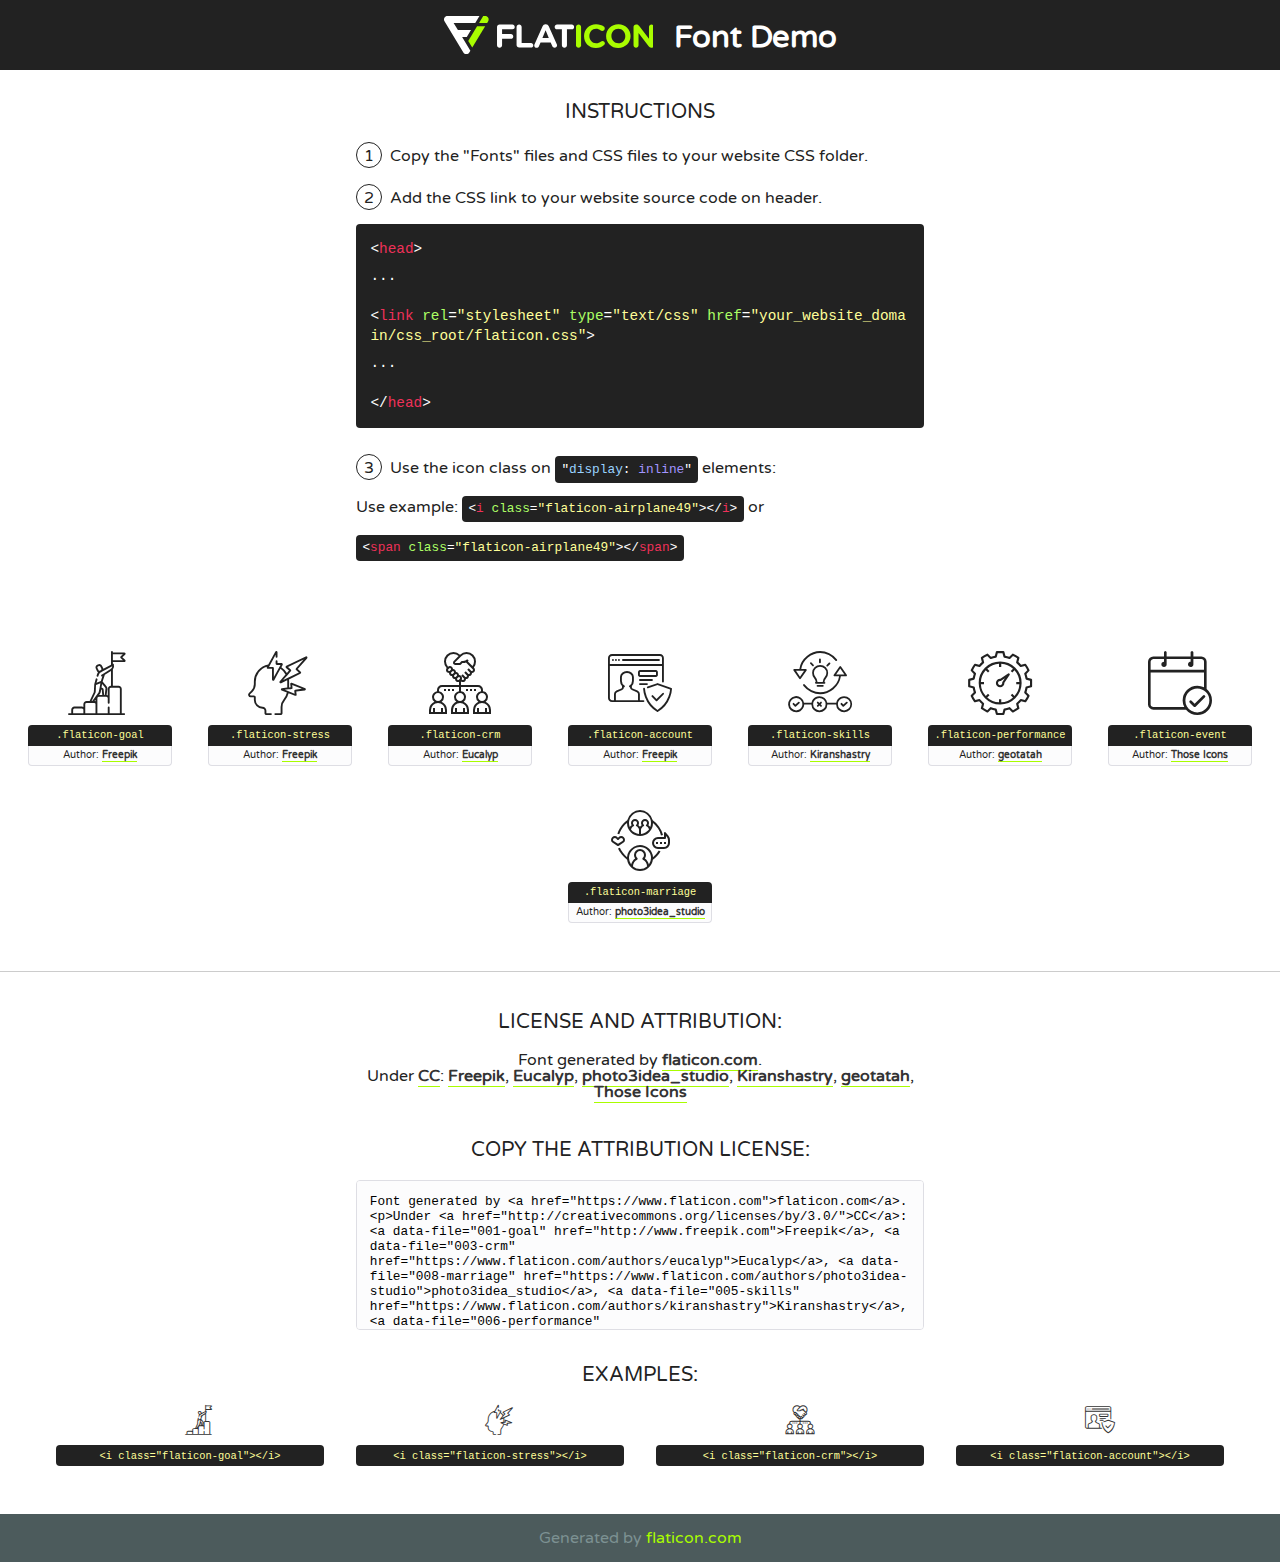
<file: fonts/flaticon/font/flaticon.html>
<!DOCTYPE html>
<!--
  Flaticon icon font: Flaticon
  Creation date: 10/02/2020 02:17
-->
<html>
<!DOCTYPE html>
<html>

<head>
    <title>Flaticon WebFont</title>
    <link href="http://fonts.googleapis.com/css?family=Varela+Round" rel="stylesheet" type="text/css" />
    <link rel="stylesheet" type="text/css" href="flaticon.css">
    <meta charset="UTF-8">
    <style>
    html, body, div, span, applet, object, iframe,
    h1, h2, h3, h4, h5, h6, p, blockquote, pre,
    a, abbr, acronym, address, big, cite, code,
    del, dfn, em, img, ins, kbd, q, s, samp,
    small, strike, strong, sub, sup, tt, var,
    b, u, i, center,
    dl, dt, dd, ol, ul, li,
    fieldset, form, label, legend,
    table, caption, tbody, tfoot, thead, tr, th, td,
    article, aside, canvas, details, embed, 
    figure, figcaption, footer, header, hgroup, 
    menu, nav, output, ruby, section, summary,
    time, mark, audio, video {
        margin: 0;
        padding: 0;
        border: 0;
        font-size: 100%;
        font: inherit;
        vertical-align: baseline;
    }
    /* HTML5 display-role reset for older browsers */
    article, aside, details, figcaption, figure, 
    footer, header, hgroup, menu, nav, section {
        display: block;
    }
    body {
        line-height: 1;
    }
    ol, ul {
        list-style: none;
    }
    blockquote, q {
        quotes: none;
    }
    blockquote:before, blockquote:after,
    q:before, q:after {
        content: '';
        content: none;
    }
    table {
        border-collapse: collapse;
        border-spacing: 0;
    }
    body {
        font-family: 'Varela Round', Helvetica, Arial, sans-serif;
        font-size: 16px;
        color: #222;
    }
    a {
        color: #333;
        border-bottom: 1px solid #a9fd00;
        font-weight: bold;
        text-decoration: none;
    }
    * {
        -moz-box-sizing: border-box;
        -webkit-box-sizing: border-box;
        box-sizing: border-box;
        margin: 0;
        padding: 0;
    }
    [class^="flaticon-"]:before, [class*=" flaticon-"]:before, [class^="flaticon-"]:after, [class*=" flaticon-"]:after {
        font-family: Flaticon;
        font-size: 30px;
        font-style: normal;
        margin-left: 20px;
        color: #333;
    }
    .wrapper {
        max-width: 600px;
        margin: auto;
        padding: 0 1em;
    }
    .title {
        font-size: 1.25em;
        text-align: center;
        margin-bottom: 1em;
        text-transform: uppercase;
    }
    header {
        text-align: center;
        background-color: #222;
        color: #fff;
        padding: 1em;
    }
    header .logo {
        width: 210px;
        height: 38px;
        display: inline-block;
        vertical-align: middle;
        margin-right: 1em;
        border: none;
    }
    header strong {
        font-size: 1.95em;
        font-weight: bold;
        vertical-align: middle;
        margin-top: 5px;
        display: inline-block;
    }
    .demo {
        margin: 2em auto;
        line-height: 1.25em;
    }
    .demo ul li {
        margin-bottom: 1em;
    }
    .demo ul li .num {
        color: #222;
        border-radius: 20px;
        display: inline-block;
        width: 26px;
        padding: 3px;
        height: 26px;
        text-align: center;
        margin-right: 0.5em;
        border: 1px solid #222;
    }
    .demo ul li code {
        background-color: #222;
        border-radius: 4px;
        padding: 0.25em 0.5em;
        display: inline-block;
        color: #fff;
        font-family: Consolas,Monaco,Lucida Console,Liberation Mono,DejaVu Sans Mono,Bitstream Vera Sans Mono,Courier New, monospace;
        font-weight: lighter;
        margin-top: 1em;
        font-size: 0.8em;
        word-break: break-all;
    }
    .demo ul li code.big {
        padding: 1em;
        font-size: 0.9em;
    }
    .demo ul li code .red {
        color: #EF3159;
    }
    .demo ul li code .green {
        color: #ACFF65;
    }
    .demo ul li code .yellow {
        color: #FFFF99;
    }
    .demo ul li code .blue {
        color: #99D3FF;
    }
    .demo ul li code .purple {
        color: #A295FF;
    }
    .demo ul li code .dots {
        margin-top: 0.5em;
        display: block;
    }
    #glyphs {
        border-bottom: 1px solid #ccc;
        padding: 2em 0;
        text-align: center;
    }
    .glyph {
        display: inline-block;
        width: 9em;
        margin: 1em;
        text-align: center;
        vertical-align: top;
        background: #FFF;
    }
    .glyph .glyph-icon {
        padding: 10px;
        display: block;
        font-family:"Flaticon";
        font-size: 64px;
        line-height: 1;
    }
    .glyph .glyph-icon:before {
        font-size: 64px;
        color: #222;
        margin-left: 0;
    }
    .class-name {
        font-size: 0.65em;
        background-color: #222;
        color: #fff;
        border-radius: 4px 4px 0 0;
        padding: 0.5em;
        color: #FFFF99;
        font-family: Consolas,Monaco,Lucida Console,Liberation Mono,DejaVu Sans Mono,Bitstream Vera Sans Mono,Courier New, monospace;
    }
    .author-name {
        font-size: 0.6em;
        background-color: #fcfcfd;
        border: 1px solid #DEDEE4;
        border-top: 0;
        border-radius: 0 0 4px 4px;
        padding: 0.5em;
    }
    .class-name:last-child {
        font-size: 10px;
        color:#888;
    }
    .class-name:last-child a {
        font-size: 10px;
        color:#555;
    }
    .class-name:last-child a:hover {
        color:#a9fd00;
    }
    .glyph > input {
        display: block;
        width: 100px;
        margin: 5px auto;
        text-align: center;
        font-size: 12px;
        cursor: text;
    }
    .glyph > input.icon-input {
        font-family:"Flaticon";
        font-size: 16px;
        margin-bottom: 10px;
    }
    .attribution .title {
        margin-top: 2em;
    }
    .attribution textarea {
        background-color: #fcfcfd;
        padding: 1em;
        border: none;
        box-shadow: none;
        border: 1px solid #DEDEE4;
        border-radius: 4px;
        resize: none;
        width: 100%;
        height: 150px;
        font-size: 0.8em;
        font-family: Consolas,Monaco,Lucida Console,Liberation Mono,DejaVu Sans Mono,Bitstream Vera Sans Mono,Courier New, monospace;
        -webkit-appearance: none;
    }
    .iconsuse {
        margin: 2em auto;
        text-align: center;
        max-width: 1200px;
    }
    .iconsuse:after {
        content: '';
        display: table;
        clear: both;
    }
    .iconsuse .image {
        float: left;
        width: 25%;
        padding: 0 1em;
    }
    .iconsuse .image p {
        margin-bottom: 1em;
    }
    .iconsuse .image span {
        display: block;
        font-size: 0.65em;
        background-color: #222;
        color: #fff;
        border-radius: 4px;
        padding: 0.5em;
        color: #FFFF99;
        margin-top: 1em;
        font-family: Consolas,Monaco,Lucida Console,Liberation Mono,DejaVu Sans Mono,Bitstream Vera Sans Mono,Courier New, monospace;
    }
    #footer {
        text-align: center;
        background-color: #4C5B5C;
        color: #7c9192;
        padding: 1em;
    }
    #footer a {
        border: none;
        color: #a9fd00;
        font-weight: normal;
    }
    @media (max-width: 960px) {
        .iconsuse .image {
            width: 50%;
        }
    }
    @media (max-width: 560px) {
        .iconsuse .image {
            width: 100%;
        }
    }
    </style>
</head>

<body class="characters-off">

    <header>
        <a href="https://www.flaticon.com" target="_blank" class="logo">
            <svg version="1.1" xmlns="http://www.w3.org/2000/svg" xmlns:xlink="http://www.w3.org/1999/xlink" xmlns:a="http://ns.adobe.com/AdobeSVGViewerExtensions/3.0/" viewBox="0 0 560.875 102.036" enable-background="new 0 0 560.875 102.036" xml:space="preserve">
                <defs>
                </defs>
                <g>
                    <g class="letters">
                        <path fill="#ffffff" d="M141.596,29.675c0-3.777,2.985-6.767,6.764-6.767h34.438c3.426,0,6.15,2.728,6.15,6.15
                        c0,3.43-2.724,6.149-6.15,6.149h-27.674v13.091h23.719c3.429,0,6.151,2.724,6.151,6.15c0,3.43-2.723,6.149-6.151,6.149h-23.719
                        v17.574c0,3.773-2.986,6.761-6.764,6.761c-3.779,0-6.764-2.989-6.764-6.761V29.675z"></path>
                        <path fill="#ffffff" d="M193.844,29.149c0-3.781,2.985-6.767,6.764-6.767c3.776,0,6.763,2.985,6.763,6.767v42.957h25.039
                        c3.426,0,6.149,2.726,6.149,6.153c0,3.425-2.723,6.15-6.149,6.15h-31.802c-3.779,0-6.764-2.986-6.764-6.768V29.149z"></path>
                        <path fill="#ffffff" d="M241.891,75.71l21.438-48.407c1.492-3.341,4.215-5.357,7.906-5.357h0.792
                        c3.686,0,6.323,2.017,7.815,5.357l21.439,48.407c0.436,0.967,0.701,1.845,0.701,2.723c0,3.602-2.809,6.501-6.414,6.501
                        c-3.161,0-5.269-1.845-6.499-4.655l-4.132-9.661h-27.059l-4.301,10.102c-1.144,2.631-3.426,4.214-6.237,4.214
                        c-3.517,0-6.24-2.81-6.24-6.325C241.1,77.64,241.451,76.677,241.891,75.71z M279.932,58.666l-8.521-20.297l-8.526,20.297H279.932
                        z"></path>
                        <path fill="#ffffff" d="M314.864,35.387H301.86c-3.429,0-6.239-2.813-6.239-6.238c0-3.429,2.811-6.24,6.239-6.24h39.533
                        c3.426,0,6.237,2.811,6.237,6.24c0,3.425-2.811,6.238-6.237,6.238h-13.001v42.785c0,3.773-2.99,6.761-6.764,6.761
                        c-3.779,0-6.764-2.989-6.764-6.761V35.387z"></path>
                        <path fill="#A9FD00" d="M352.615,29.149c0-3.781,2.985-6.767,6.767-6.767c3.774,0,6.761,2.985,6.761,6.767v49.024
                        c0,3.773-2.987,6.761-6.761,6.761c-3.781,0-6.767-2.989-6.767-6.761V29.149z"></path>
                        <path fill="#A9FD00" d="M374.132,53.836v-0.179c0-17.481,13.178-31.801,32.065-31.801c9.22,0,15.459,2.458,20.557,6.238
                        c1.402,1.054,2.637,2.985,2.637,5.357c0,3.692-2.985,6.59-6.681,6.59c-1.845,0-3.071-0.702-4.044-1.319
                        c-3.776-2.813-7.729-4.393-12.562-4.393c-10.364,0-17.831,8.611-17.831,19.154v0.173c0,10.542,7.291,19.329,17.831,19.329
                        c5.715,0,9.492-1.756,13.359-4.834c1.049-0.874,2.458-1.491,4.039-1.491c3.429,0,6.325,2.813,6.325,6.236
                        c0,2.106-1.056,3.78-2.282,4.834c-5.539,4.834-12.036,7.733-21.878,7.733C387.572,85.464,374.132,71.493,374.132,53.836z"></path>
                        <path fill="#A9FD00" d="M433.009,53.836v-0.179c0-17.481,13.79-31.801,32.766-31.801c18.981,0,32.592,14.143,32.592,31.628v0.173
                        c0,17.483-13.785,31.807-32.769,31.807C446.625,85.464,433.009,71.32,433.009,53.836z M484.224,53.836v-0.179
                        c0-10.539-7.725-19.326-18.626-19.326c-10.893,0-18.449,8.611-18.449,19.154v0.173c0,10.542,7.73,19.329,18.626,19.329
                        C476.676,72.986,484.224,64.378,484.224,53.836z"></path>
                        <path fill="#A9FD00" d="M506.233,29.321c0-3.774,2.99-6.763,6.767-6.763h1.401c3.252,0,5.183,1.583,7.029,3.953l26.093,34.265
                        V29.059c0-3.692,2.99-6.677,6.681-6.677c3.683,0,6.671,2.985,6.671,6.677v48.934c0,3.78-2.987,6.765-6.764,6.765h-0.436
                        c-3.257,0-5.188-1.581-7.034-3.953l-27.056-35.492v32.944c0,3.687-2.985,6.676-6.678,6.676c-3.683,0-6.673-2.989-6.673-6.676
                        V29.321z"></path>
                    </g>
                    <g class="insignia">
                        <path fill="#ffffff" d="M48.372,56.137h12.517l11.156-18.537H37.186L25.688,18.539h57.825L94.668,0H9.271
                        C5.925,0,2.842,1.801,1.198,4.716c-1.644,2.907-1.593,6.482,0.134,9.343l50.38,83.501c1.678,2.781,4.689,4.476,7.938,4.476
                        c3.246,0,6.257-1.695,7.935-4.476l2.898-4.804L48.372,56.137z"></path>
                        <g class="i">
                            <path fill="#A9FD00" d="M93.575,18.539h0.031v0.004l21.652,0.004l2.705-4.488c1.727-2.861,1.778-6.436,0.133-9.343
                            C116.454,1.801,113.371,0,110.026,0h-5.294L93.575,18.539z"></path>
                            <polygon fill="#A9FD00" points="88.291,27.356 64.725,66.486 75.519,84.404 109.942,27.356"></polygon>
                        </g>
                    </g>
                </g>
            </svg>
        </a>
        <strong>Font Demo</strong>
    </header>


    <section class="demo wrapper">

        <p class="title">Instructions</p>

        <ul>
            <li>
                <span class="num">1</span>Copy the "Fonts" files and CSS files to your website CSS folder.
            </li>
            <li>
                <span class="num">2</span>Add the CSS link to your website source code on header.
                <code class="big">
                    &lt;<span class="red">head</span>&gt;
                    <br/><span class="dots">...</span>
                    <br/>&lt;<span class="red">link</span> <span class="green">rel</span>=<span class="yellow">"stylesheet"</span> <span class="green">type</span>=<span class="yellow">"text/css"</span> <span class="green">href</span>=<span class="yellow">"your_website_domain/css_root/flaticon.css"</span>&gt;
                    <br/><span class="dots">...</span>
                    <br/>&lt;/<span class="red">head</span>&gt;
                </code>
            </li>

            <li>
                <p>
                    <span class="num">3</span>Use the icon class on <code>"<span class="blue">display</span>:<span class="purple"> inline</span>"</code> elements:
                    <br />
                    Use example: <code>&lt;<span class="red">i</span> <span class="green">class</span>=<span class="yellow">&quot;flaticon-airplane49&quot;</span>&gt;&lt;/<span class="red">i</span>&gt;</code> or <code>&lt;<span class="red">span</span> <span class="green">class</span>=<span class="yellow">&quot;flaticon-airplane49&quot;</span>&gt;&lt;/<span class="red">span</span>&gt;</code>
            </li>
        </ul>

    </section>




   <section id="glyphs">          
    
      
        <div class="glyph"><div class="glyph-icon flaticon-goal"></div>
            <div class="class-name">.flaticon-goal</div>
            <div class="author-name">Author: <a data-file="001-goal" href="http://www.freepik.com">Freepik</a> </div> 
        </div>        
        
        <div class="glyph"><div class="glyph-icon flaticon-stress"></div>
            <div class="class-name">.flaticon-stress</div>
            <div class="author-name">Author: <a data-file="002-stress" href="http://www.freepik.com">Freepik</a> </div> 
        </div>        
        
        <div class="glyph"><div class="glyph-icon flaticon-crm"></div>
            <div class="class-name">.flaticon-crm</div>
            <div class="author-name">Author: <a data-file="003-crm" href="https://www.flaticon.com/authors/eucalyp">Eucalyp</a> </div> 
        </div>        
        
        <div class="glyph"><div class="glyph-icon flaticon-account"></div>
            <div class="class-name">.flaticon-account</div>
            <div class="author-name">Author: <a data-file="004-account" href="http://www.freepik.com">Freepik</a> </div> 
        </div>        
        
        <div class="glyph"><div class="glyph-icon flaticon-skills"></div>
            <div class="class-name">.flaticon-skills</div>
            <div class="author-name">Author: <a data-file="005-skills" href="https://www.flaticon.com/authors/kiranshastry">Kiranshastry</a> </div> 
        </div>        
        
        <div class="glyph"><div class="glyph-icon flaticon-performance"></div>
            <div class="class-name">.flaticon-performance</div>
            <div class="author-name">Author: <a data-file="006-performance" href="https://www.flaticon.com/authors/geotatah">geotatah</a> </div> 
        </div>        
        
        <div class="glyph"><div class="glyph-icon flaticon-event"></div>
            <div class="class-name">.flaticon-event</div>
            <div class="author-name">Author: <a data-file="007-event" href="https://www.flaticon.com/authors/those-icons">Those Icons</a> </div> 
        </div>        
        
        <div class="glyph"><div class="glyph-icon flaticon-marriage"></div>
            <div class="class-name">.flaticon-marriage</div>
            <div class="author-name">Author: <a data-file="008-marriage" href="https://www.flaticon.com/authors/photo3idea-studio">photo3idea_studio</a> </div> 
        </div>        
        

    </section>



    <section class="attribution wrapper"   style="text-align:center;">

      <div class="title">License and attribution:</div><div class="attrDiv">Font generated by <a href="https://www.flaticon.com">flaticon.com</a>. <div><p>Under <a href="http://creativecommons.org/licenses/by/3.0/">CC</a>: <a data-file="001-goal" href="http://www.freepik.com">Freepik</a>, <a data-file="003-crm" href="https://www.flaticon.com/authors/eucalyp">Eucalyp</a>, <a data-file="008-marriage" href="https://www.flaticon.com/authors/photo3idea-studio">photo3idea_studio</a>, <a data-file="005-skills" href="https://www.flaticon.com/authors/kiranshastry">Kiranshastry</a>, <a data-file="006-performance" href="https://www.flaticon.com/authors/geotatah">geotatah</a>, <a data-file="007-event" href="https://www.flaticon.com/authors/those-icons">Those Icons</a></p>  </div>
      </div>
      <div class="title">Copy the Attribution License:</div>

    <textarea onclick="this.focus();this.select();">Font generated by &lt;a href=&quot;https://www.flaticon.com&quot;&gt;flaticon.com&lt;/a&gt;. <p>Under <a href="http://creativecommons.org/licenses/by/3.0/">CC</a>: <a data-file="001-goal" href="http://www.freepik.com">Freepik</a>, <a data-file="003-crm" href="https://www.flaticon.com/authors/eucalyp">Eucalyp</a>, <a data-file="008-marriage" href="https://www.flaticon.com/authors/photo3idea-studio">photo3idea_studio</a>, <a data-file="005-skills" href="https://www.flaticon.com/authors/kiranshastry">Kiranshastry</a>, <a data-file="006-performance" href="https://www.flaticon.com/authors/geotatah">geotatah</a>, <a data-file="007-event" href="https://www.flaticon.com/authors/those-icons">Those Icons</a></p>  
     </textarea>

    </section>

    <section class="iconsuse">

          <div class="title">Examples:</div>            
             
            <div class="image">
                <p>
                    <i class="glyph-icon flaticon-goal"></i> 
                    <span>&lt;i class=&quot;flaticon-goal&quot;&gt;&lt;/i&gt;</span>
                </p>
            </div>
            
            <div class="image">
                <p>
                    <i class="glyph-icon flaticon-stress"></i> 
                    <span>&lt;i class=&quot;flaticon-stress&quot;&gt;&lt;/i&gt;</span>
                </p>
            </div>
            
            <div class="image">
                <p>
                    <i class="glyph-icon flaticon-crm"></i> 
                    <span>&lt;i class=&quot;flaticon-crm&quot;&gt;&lt;/i&gt;</span>
                </p>
            </div>
            
            <div class="image">
                <p>
                    <i class="glyph-icon flaticon-account"></i> 
                    <span>&lt;i class=&quot;flaticon-account&quot;&gt;&lt;/i&gt;</span>
                </p>
            </div>
                       
        </div>
                            
    </section>

<div id="footer">
    <div>Generated by <a href="https://www.flaticon.com">flaticon.com</a>
    </div>
</div>



</body>
</html>
</file>
<file: fonts/flaticon/font/flaticon.css>
/*
  	Flaticon icon font: Flaticon
  	Creation date: 10/02/2020 02:17
  	*/

@font-face {
  font-family: "Flaticon";
  src: url("./Flaticon.eot");
  src: url("./Flaticon.eot?#iefix") format("embedded-opentype"),
       url("./Flaticon.woff2") format("woff2"),
       url("./Flaticon.woff") format("woff"),
       url("./Flaticon.ttf") format("truetype"),
       url("./Flaticon.svg#Flaticon") format("svg");
  font-weight: normal;
  font-style: normal;
}

@media screen and (-webkit-min-device-pixel-ratio:0) {
  @font-face {
    font-family: "Flaticon";
    src: url("./Flaticon.svg#Flaticon") format("svg");
  }
}

[class^="flaticon-"]:before, [class*=" flaticon-"]:before,
[class^="flaticon-"]:after, [class*=" flaticon-"]:after {   
  font-family: Flaticon;
        font-size: 20px;
font-style: normal;
margin-left: 20px;
}

.flaticon-goal:before { content: "\f100"; }
.flaticon-stress:before { content: "\f101"; }
.flaticon-crm:before { content: "\f102"; }
.flaticon-account:before { content: "\f103"; }
.flaticon-skills:before { content: "\f104"; }
.flaticon-performance:before { content: "\f105"; }
.flaticon-event:before { content: "\f106"; }
.flaticon-marriage:before { content: "\f107"; }
</file>
